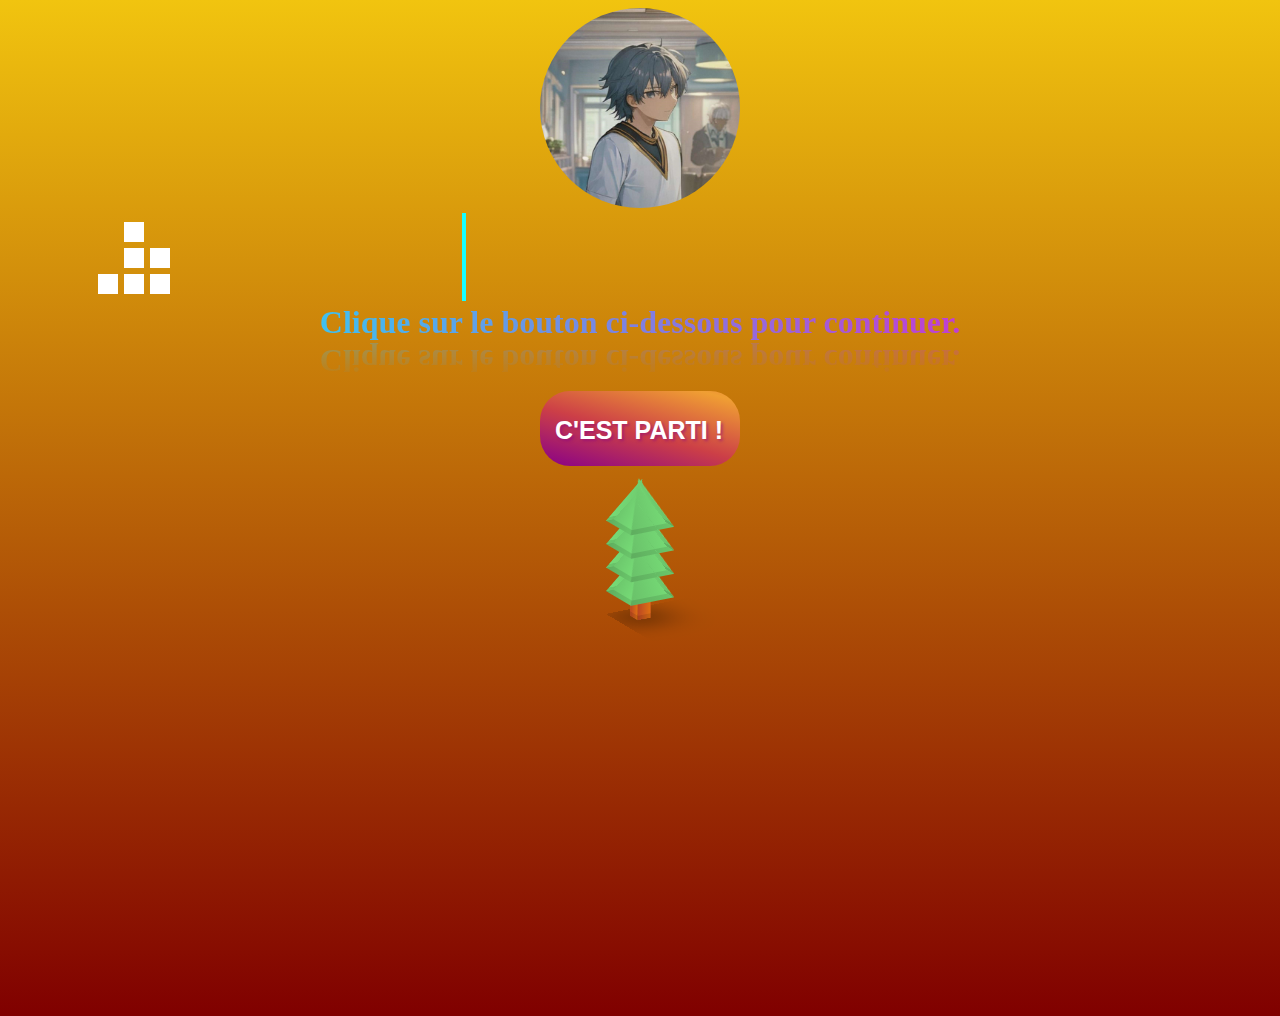
<file: index.html>
<!doctype html>
<html lang="fr">

<head>
  <meta charset="UTF-8">
  <meta name="viewport" content="width=device-width, initial-scale=1.0">
  <title>Bienvenue</title>
  <link rel="stylesheet" href="style.css">
  <link rel="website icon" type="png" href="logo-me.png">
</head>

<body id="parent">
  <img src="logo-me.png">
  <div class="loader">

    <div class="banter-loader">
      <div class="banter-loader__box"></div>
      <div class="banter-loader__box"></div>
      <div class="banter-loader__box"></div>
      <div class="banter-loader__box"></div>
      <div class="banter-loader__box"></div>
      <div class="banter-loader__box"></div>
      <div class="banter-loader__box"></div>
      <div class="banter-loader__box"></div>
      <div class="banter-loader__box"></div>
    </div>

    <div class="scanner">
      <span>Bienvenue</span>
    </div>

    <h1 class="center">Clique sur le bouton ci-dessous pour continuer.</h1>

    <button class="button" onclick="window.location.href='./page.html';">
      C'EST PARTI !
    </button>

    <div class="container">
      <div class="tree">
        <div class="branch" style="--x:0">
          <span style="--i:0;"></span>
          <span style="--i:1;"></span>
          <span style="--i:2;"></span>
          <span style="--i:3;"></span>
        </div>
        <div class="branch" style="--x:1">
          <span style="--i:0;"></span>
          <span style="--i:1;"></span>
          <span style="--i:2;"></span>
          <span style="--i:3;"></span>
        </div>
        <div class="branch" style="--x:2">
          <span style="--i:0;"></span>
          <span style="--i:1;"></span>
          <span style="--i:2;"></span>
          <span style="--i:3;"></span>
        </div>
        <div class="branch" style="--x:3">
          <span style="--i:0;"></span>
          <span style="--i:1;"></span>
          <span style="--i:2;"></span>
          <span style="--i:3;"></span>
        </div>
        <div class="stem">
          <span style="--i:0;"></span>
          <span style="--i:1;"></span>
          <span style="--i:2;"></span>
          <span style="--i:3;"></span>
        </div>
        <span class="shadow"></span>
      </div>
    </div>

</body>

</html>
</file>
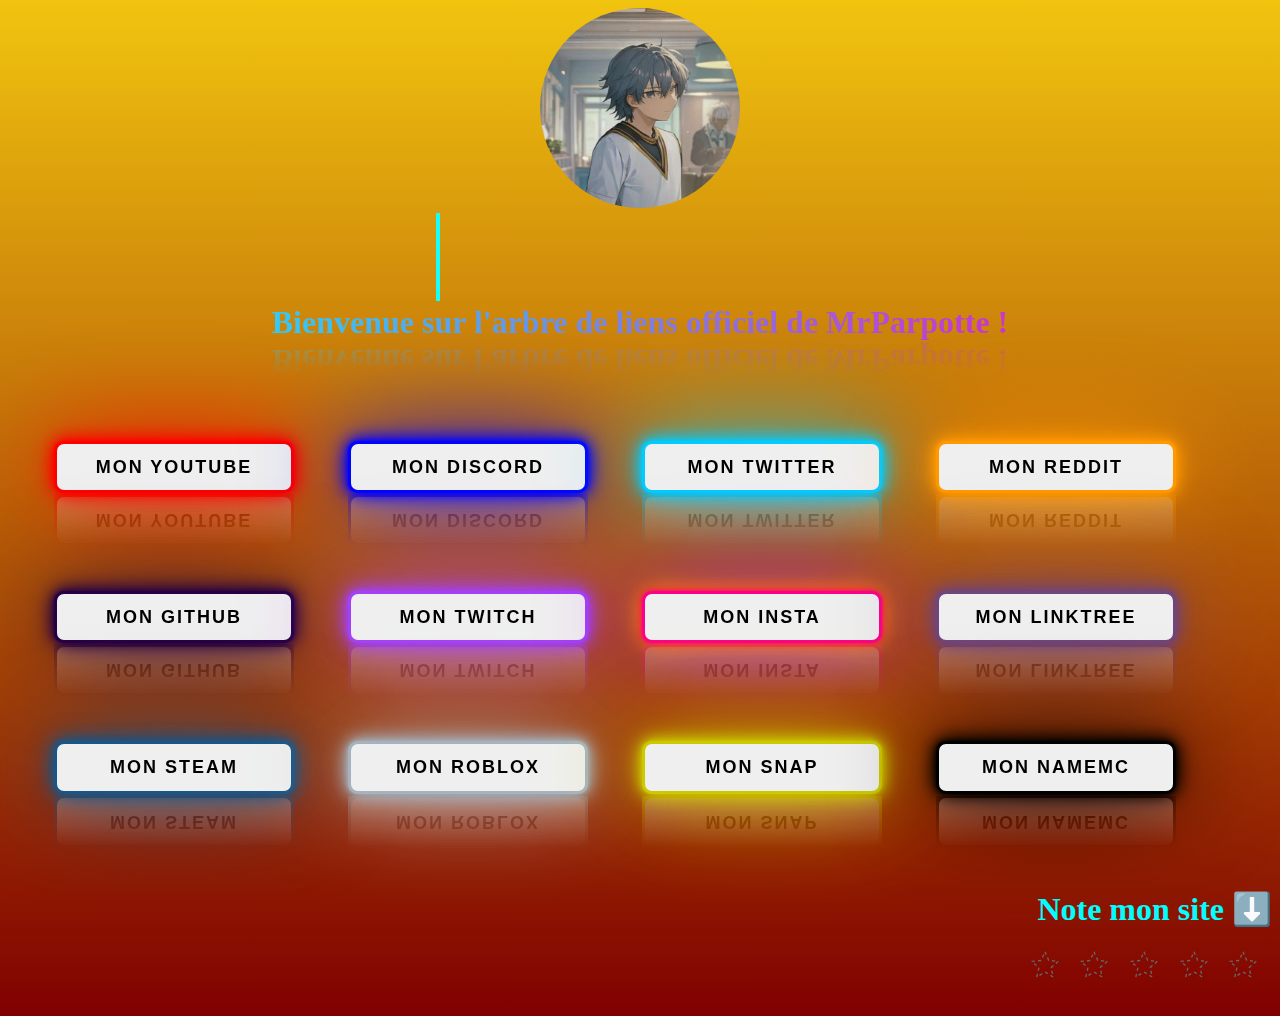
<file: page.html>
<!doctype html>
<html lang="fr">



<head>
  <meta charset="UTF-8">
  <meta name="viewport" content="width=device-width, initial-scale=1.0">
  <title>MrParpotte</title>
  <link rel="stylesheet" href="style.css">
  <link rel="website icon" type="png" href="logo-me.png">
</head>

<body id="parent">
  <img src="logo-me.png">

  <div class="loader2">
    <div class="scanner2">
      <span>MrParpotte</span>
    </div>
  </div>

  <h1 class="center">Bienvenue sur l'arbre de liens officiel de MrParpotte !</h1>

  <div class="un">
    <button class="link" id="youtube" onclick="window.location.href='https://www.youtube.com/@MrParpotte';">Mon
      YouTube</button>

    <button class="link" id="discord" onclick="window.location.href='https://discord.com/invite/XEUF2devDK';">Mon
      Discord
    </button>

    <button class="link" id="twitter" onclick="window.location.href='https://x.com/@HugoSalvatori1';">Mon
      Twitter</button>

    <button class="link" id="reddit" onclick="window.location.href='https://www.reddit.com/user/HugoSalvatori/';">Mon
      reddit</button>
  </div>
  <br>
  <br>
  <div class="deux">
    <button class="link" id="github" onclick="window.location.href='https://github.com/mrparpotte';">Mon GitHub</button>

    <button class="link" id="twitch" onclick="window.location.href='https://twitch.tv/MrParpotte';">Mon Twitch</button>

    <button class="link" id="insta" onclick="window.location.href='https://www.instagram.com/mrparpotte/';">Mon
      Insta</button>

    <button class="link" id="guns" onclick="window.location.href='https://guns.lol/mrparpotte';">Mon linktree</button>
  </div>
  <br>
  <br>
  <div class="trois">
    <button class="link" id="steam" onclick="window.location.href='https://steamcommunity.com/id/MrParpotte/';">Mon
      Steam</button>

    <button class="link" id="roblox"
      onclick="window.location.href='https://www.roblox.com/fr/users/3413447146/profile';">Mon Roblox</button>

    <button class="link" id="snap"
      onclick="window.location.href='https://snapchat.com/add/parpottetheking?share_id=xED6OeR-CYA&amp;locale=fr-FR';">Mon
      Snap</button>

    <button class="link" id="namemc" onclick="window.location.href='https://namemc.com/profile/MrParpotteYTB.1';">Mon
      NameMC</button>
  </div>
  </div>

  <h1 class="rating">
    Note mon site ⬇️
  </h1>

  <div class="rating">
    <input type="radio" id="star-1" name="star-radio" value="star-1">
    <label for="star-1">
      <svg xmlns="http://www.w3.org/2000/svg" viewBox="0 0 24 24">
        <path pathLength="360"
          d="M12,17.27L18.18,21L16.54,13.97L22,9.24L14.81,8.62L12,2L9.19,8.62L2,9.24L7.45,13.97L5.82,21L12,17.27Z">
        </path>
      </svg>
    </label>
    <input type="radio" id="star-2" name="star-radio" value="star-1">
    <label for="star-2">
      <svg xmlns="http://www.w3.org/2000/svg" viewBox="0 0 24 24">
        <path pathLength="360"
          d="M12,17.27L18.18,21L16.54,13.97L22,9.24L14.81,8.62L12,2L9.19,8.62L2,9.24L7.45,13.97L5.82,21L12,17.27Z">
        </path>
      </svg>
    </label>
    <input type="radio" id="star-3" name="star-radio" value="star-1">
    <label for="star-3">
      <svg xmlns="http://www.w3.org/2000/svg" viewBox="0 0 24 24">
        <path pathLength="360"
          d="M12,17.27L18.18,21L16.54,13.97L22,9.24L14.81,8.62L12,2L9.19,8.62L2,9.24L7.45,13.97L5.82,21L12,17.27Z">
        </path>
      </svg>
    </label>
    <input type="radio" id="star-4" name="star-radio" value="star-1">
    <label for="star-4">
      <svg xmlns="http://www.w3.org/2000/svg" viewBox="0 0 24 24">
        <path pathLength="360"
          d="M12,17.27L18.18,21L16.54,13.97L22,9.24L14.81,8.62L12,2L9.19,8.62L2,9.24L7.45,13.97L5.82,21L12,17.27Z">
        </path>
      </svg>
    </label>
    <input type="radio" id="star-5" name="star-radio" value="star-1">
    <label for="star-5">
      <svg xmlns="http://www.w3.org/2000/svg" viewBox="0 0 24 24">
        <path pathLength="360"
          d="M12,17.27L18.18,21L16.54,13.97L22,9.24L14.81,8.62L12,2L9.19,8.62L2,9.24L7.45,13.97L5.82,21L12,17.27Z">
        </path>
      </svg>
    </label>
  </div>

</body>

</html>
</file>
<file: style.css>
body {
  background: linear-gradient(#F1C40F, #800000);
  text-align: center;
  position: relative;
  background-repeat: no-repeat;
  height: 1000px;
}

.page-wrapper {
  overflow: clip;
}

.buton {
  background-color: lightgreen;
  padding: 5px 1px 5px 1px;
  border: 3px solid lightgreen;
  margin-bottom: 75px;
  margin-top: 50px;
  -webkit-box-reflect: below 1px linear-gradient(transparent, #0005);
  box-shadow: 0 0 5px lightgreen, 0 0 15px lightgreen, 0 0 25px lightgreen, 0 0 100px lightgreen;
  font-size: 18px;
  letter-spacing: 2px;
  text-transform: uppercase;
  display: block;
  text-align: center;
  font-weight: bold;
  padding: 0.7em 2em;
  border-radius: 10px;
  position: relative;
  box-shadow: 0 2px 10px rgba(0, 0, 0, 0.16), 0 3px 6px rgba(0, 0, 0, 0.1);
  text-decoration: none;
  transition: 0.3s ease all;
  z-index: 1;
  cursor: pointer;
  margin-top: 20px;
  margin-bottom: 20px;
  margin: 0 auto;
  width: 200px;
  font-weight: 600;
  overflow: hidden;
  padding: 3px;
  isolation: isolate;
  height: 50px;
}

.buton:hover:before,
button:focus:before {
  transition: 0.5 all ease;
  left: 0;
  right: 0;
  opacity: 1;
  transition-duration: 0.75s;
  translate: 0% 0%;
}

@keyframes animate {
  to {
    transform: translateX(25%);
  }
}

.buton:before {
  transition: 0.5s all ease;
  position: absolute;
  top: 0;
  left: 50%;
  right: 50%;
  bottom: 0;
  border-radius: 6px;
  opacity: 0;
  content: '';
  background-color: #000000c7;
  z-index: -1;
  content: "";
  width: 400%;
  height: 100%;
  background: linear-gradient(115deg, #4fcf70, #fad648, #a767e5, #12bcfe, #44ce7b);
  background-size: 25% 100%;
  animation: animate .75s linear infinite;
  animation-play-state: paused;
  translate: -5% 0%;
  transition: translate 0.25s ease-out;
}

.buton:active {
  transform: scale(0.9);
}

.buton:hover,
.buton:focus {
  color: white;
}

button {
  border-radius: 20px 20px 20px 20px;
}

h5 {
  text-align: center;
}

img {
  border-radius: 50%;
  width: 200px;
  height: 200px;
  animation: pulse 2s infinite;
}

@keyframes pulse {

  0%,
  100% {
    transform: scale(1);
  }

  50% {
    transform: scale(1.12);
  }
}

.center {
  background-size: cover;
  background-clip: text;
  background: linear-gradient(90deg, #00ffff, #ff00c3);
  -webkit-box-reflect: below 1px linear-gradient(transparent, #0005);
  -webkit-background-clip: text;
  color: transparent;
  margin-bottom: 50px;
  margin-top: 1px;
  border-radius: 30px;
  text-align: center;
}

.link {
  padding: 5px 1px 5px 1px;
  margin-bottom: 75px;
  margin-top: 50px;
  font-size: 18px;
  letter-spacing: 2px;
  text-transform: uppercase;
  text-align: center;
  display: inline-block;
  font-weight: bold;
  padding: 0.7em 2em;
  border-radius: 10px;
  position: relative;
  box-shadow: 0 2px 10px rgba(0, 0, 0, 0.16), 0 3px 6px rgba(0, 0, 0, 0.1);
  text-decoration: none;
  transition: 0.3s ease all;
  z-index: 1;
  cursor: pointer;
  margin-top: 20px;
  margin-bottom: 20px;
  margin: auto;
  width: 240px;
  margin-right: 50px;
}

.link:hover:before,
button:focus:before {
  transition: 0.5 all ease;
  left: 0;
  right: 0;
  opacity: 1;
}

.link:before {
  transition: 0.5s all ease;
  position: absolute;
  top: 0;
  left: 50%;
  right: 50%;
  bottom: 0;
  border-radius: 6px;
  opacity: 0;
  content: '';
  background-color: #000000c7;
  z-index: -1;
}

.link:active {
  transform: scale(0.9);
}


#youtube {
  border: 3px solid #ff0000;
  margin-bottom: 75px;
  margin-top: 50px;
  -webkit-box-reflect: below 1px linear-gradient(transparent, #0005);
  box-shadow: 0 0 5px #ff0000, 0 0 15px #ff0000, 0 0 25px #ff0000, 0 0 100px #ff0000;
}

#youtube:hover,
#youtube:focus {
  color: white;
}

#youtube::before {
  background-color: #ff0000;
}

#discord {
  border: 3px solid #0004ff;
  margin-bottom: 75px;
  margin-top: 50px;
  -webkit-box-reflect: below 1px linear-gradient(transparent, #0005);
  box-shadow: 0 0 5px #0004ff, 0 0 15px #0004ff, 0 0 25px #0004ff, 0 0 100px #0004ff;
}

#discord:hover,
#discord:focus {
  color: white;
}

#discord::before {
  background-color: #0004ff;
}

#twitter {
  border: 3px solid #00ccff;
  margin-bottom: 75px;
  margin-top: 50px;
  -webkit-box-reflect: below 1px linear-gradient(transparent, #0005);
  box-shadow: 0 0 5px #00ccff, 0 0 15px #00ccff, 0 0 25px #00ccff, 0 0 100px #00ccff;
}

#twitter:hover,
#twitter:focus {
  color: white;
}

#twitter::before {
  background-color: #00ccff;
}

#reddit {
  border: 3px solid #ff9900;
  margin-bottom: 75px;
  margin-top: 50px;
  -webkit-box-reflect: below 1px linear-gradient(transparent, #0005);
  box-shadow: 0 0 5px #ff9900, 0 0 15px #ff9900, 0 0 25px #ff9900, 0 0 100px #ff9900;
}

#reddit:hover,
#reddit:focus {
  color: white;
}

#reddit::before {
  background-color: #ff9900;
}

#github {
  border: 3px solid #260044;
  margin-bottom: 75px;
  margin-top: 5px;
  -webkit-box-reflect: below 1px linear-gradient(transparent, #0005);
  box-shadow: 0 0 5px #260044, 0 0 15px #260044, 0 0 25px #260044, 0 0 100px #260044;
}

#github:hover,
#github:focus {
  color: white;
}

#github::before {
  background-color: #260044;
}

#twitch {
  border: 3px solid #a441f7;
  margin-bottom: 75px;
  margin-top: 5px;
  -webkit-box-reflect: below 1px linear-gradient(transparent, #0005);
  box-shadow: 0 0 5px #a441f7, 0 0 15px #a441f7, 0 0 25px #a441f7, 0 0 100px #a441f7;
}

#twitch:hover,
#twitch:focus {
  color: white;
}

#twitch::before {
  background-color: #a441f7;
}

#insta {
  border: 3px solid #fd0088;
  margin-bottom: 75px;
  margin-top: 5px;
  -webkit-box-reflect: below 1px linear-gradient(transparent, #0005);
  box-shadow: 0 0 5px #fe007a, 0 0 15px #ff1132, 0 0 25px #ffc200, 0 0 100px #a702f2;
}

#insta:hover,
#insta:focus {
  color: white;
}

#insta::before {
  background-color: #fd0088;
}

#guns {
  border: 3px solid #70457b;
  margin-bottom: 75px;
  margin-top: 5px;
  -webkit-box-reflect: below 1px linear-gradient(transparent, #0005);
  box-shadow: 0 0 5px #70457b, 0 0 15px #70457b, 0 0 25px #70457b, 0 0 100px #70457b;
}

#guns:hover,
#guns:focus {
  color: white;
}

#guns::before {
  background-color: #70457b;
}

#steam {
  border: 3px solid #1b5585;
  margin-bottom: 75px;
  margin-top: 5px;
  -webkit-box-reflect: below 1px linear-gradient(transparent, #0005);
  box-shadow: 0 0 5px #1b5585, 0 0 15px #1b5585, 0 0 25px #1b5585, 0 0 100px #1b5585;
}

#steam:hover,
#steam:focus {
  color: white;
}

#steam::before {
  background-color: #1b5585;
}

#roblox {
  border: 3px solid #a6b3bf;
  margin-bottom: 75px;
  margin-top: 5px;
  -webkit-box-reflect: below 1px linear-gradient(transparent, #0005);
  box-shadow: 0 0 5px #a6b3bf, 0 0 15px #a6b3bf, 0 0 25px #a6b3bf, 0 0 100px #a6b3bf;
}

#roblox:hover,
#roblox:focus {
  color: white;
}

#roblox::before {
  background-color: #a6b3bf;
}

#snap {
  border: 3px solid #ccc900;
  margin-bottom: 75px;
  margin-top: 5px;
  -webkit-box-reflect: below 1px linear-gradient(transparent, #0005);
  box-shadow: 0 0 5px #ccc900, 0 0 15px #ccc900, 0 0 25px #ccc900, 0 0 100px #ccc900;
}

#snap:hover,
#snap:focus {
  color: white;
}

#snap::before {
  background-color: #ccc900;
}

#namemc {
  border: 3px solid #000000;
  margin-bottom: 75px;
  margin-top: 5px;
  -webkit-box-reflect: below 1px linear-gradient(transparent, #0005);
  box-shadow: 0 0 5px #000000, 0 0 15px #000000, 0 0 25px #000000, 0 0 100px #000000;
}

#namemc:hover,
#namemc:focus {
  color: white;
}

#namemc::before {
  background-color: #000000;
}

.scanner span {
  color: transparent;
  font-size: 5rem;
  position: relative;
  overflow: hidden;
  font-weight: bold;
}

.scanner span::before {
  content: "Bienvenue";
  position: absolute;
  top: 0;
  left: 0;
  width: 0;
  height: 100%;
  border-right: 4px solid #17feff;
  overflow: hidden;
  color: #17feff;
  animation: load91371 2s linear infinite;
}

.scanner2 span {
  color: transparent;
  font-size: 5rem;
  position: relative;
  overflow: hidden;
  font-weight: bold;
}

.scanner2 span::before {
  content: "MrParpotte";
  position: absolute;
  top: 0;
  left: 0;
  width: 0;
  height: 100%;
  border-right: 4px solid #17feff;
  overflow: hidden;
  color: #17feff;
  animation: load91371 2s linear infinite;
}

@keyframes load91371 {

  0%,
  10%,
  100% {
    width: 0;
  }

  10%,
  20%,
  30%,
  40%,
  50%,
  60%,
  70%,
  80%,
  90%,
  100% {
    border-right-color: transparent;
  }

  11%,
  21%,
  31%,
  41%,
  51%,
  61%,
  71%,
  81%,
  91% {
    border-right-color: #17feff;
  }

  60%,
  80% {
    width: 100%;
  }
}

.un {
  display: inline-block;
}

.deux {
  display: inline-block;
}

.trois {
  display: inline-block;
}

.button {
  width: 200px;
  height: 75px;
  padding-top: 25px;
  padding-bottom: 25px;
  padding-left: 15px;
  display: flex;
  border: none;
  font-weight: bold;
  border-radius: 30px;
  cursor: pointer;
  text-shadow: 2px 2px 3px rgb(136 0 136 / 50%);
  background: linear-gradient(15deg,
      #880088,
      #aa2068,
      #cc3f47,
      #de6f3d,
      #f09f33,
      #de6f3d,
      #cc3f47,
      #aa2068,
      #880088) no-repeat;
  background-size: 300%;
  background-position: left center;
  transition: background 0.3s ease;
  color: #fff;
  font-size: 25px;
  margin: 0 auto;
}

.button:hover {
  background-size: 320%;
  background-position: right center;
}

.button:hover svg {
  fill: #fff;
}

.button svg {
  width: 23px;
  fill: #f09f33;
  transition: 0.3s ease;
}

.container {
  width: 100%;
  display: flex;
  justify-content: center;
  align-items: center;
  margin-right: 25%;
  margin-top: 65px;
}

.tree {
  position: relative;
  width: 50px;
  height: 50px;
  transform-style: preserve-3d;
  transform: rotateX(-20deg) rotateY(30deg);
  animation: treeAnimate 5s linear infinite;
}

@keyframes treeAnimate {
  0% {
    transform: rotateX(-20deg) rotateY(360deg);
  }

  100% {
    transform: rotateX(-20deg) rotateY(0deg);
  }
}

.tree div {
  position: absolute;
  top: -50px;
  left: 0;
  width: 100%;
  height: 100%;
  transform-style: preserve-3d;
  transform: translateY(calc(25px * var(--x))) translateZ(0px);
}

.tree div.branch span {
  position: absolute;
  top: 0;
  left: 0;
  width: 100%;
  height: 100%;
  background: linear-gradient(90deg, #69c069, #77dd77);
  clip-path: polygon(50% 0%, 0% 100%, 100% 100%);
  border-bottom: 5px solid #00000019;
  transform-origin: bottom;
  transform: rotateY(calc(90deg * var(--i))) rotateX(30deg) translateZ(28.5px);
}

.tree div.stem span {
  position: absolute;
  top: 110px;
  /* updated top value */
  left: calc(50% - 7.5px);
  width: 15px;
  height: 50%;
  background: linear-gradient(90deg, #bb4622, #df7214);
  border-bottom: 5px solid #00000019;
  transform-origin: bottom;
  transform: rotateY(calc(90deg * var(--i))) translateZ(7.5px);
}

.shadow {
  position: absolute;
  top: 0;
  left: 0;
  width: 100%;
  height: 100%;
  background: rgba(0, 0, 0, 0.4);
  filter: blur(20px);
  transform-style: preserve-3d;
  transform: rotateX(90deg) translateZ(-65px);
}

/* LOADING */ 
.banter-loader {
  position: absolute;
  left: 10%;
  top: 25%;
  width: 72px;
  height: 72px;
  margin-left: -36px;
  margin-top: -36px;
}

.banter-loader__box {
  float: left;
  position: relative;
  width: 20px;
  height: 20px;
  margin-right: 6px;
}

.banter-loader__box:before {
  content: "";
  position: absolute;
  left: 0;
  top: 0;
  width: 100%;
  height: 100%;
  background: #fff;
}

.banter-loader__box:nth-child(3n) {
  margin-right: 0;
  margin-bottom: 6px;
}

.banter-loader__box:nth-child(1):before, .banter-loader__box:nth-child(4):before {
  margin-left: 26px;
}

.banter-loader__box:nth-child(3):before {
  margin-top: 52px;
}

.banter-loader__box:last-child {
  margin-bottom: 0;
}

@keyframes moveBox-1 {
  9.0909090909% {
    transform: translate(-26px, 0);
  }

  18.1818181818% {
    transform: translate(0px, 0);
  }

  27.2727272727% {
    transform: translate(0px, 0);
  }

  36.3636363636% {
    transform: translate(26px, 0);
  }

  45.4545454545% {
    transform: translate(26px, 26px);
  }

  54.5454545455% {
    transform: translate(26px, 26px);
  }

  63.6363636364% {
    transform: translate(26px, 26px);
  }

  72.7272727273% {
    transform: translate(26px, 0px);
  }

  81.8181818182% {
    transform: translate(0px, 0px);
  }

  90.9090909091% {
    transform: translate(-26px, 0px);
  }

  100% {
    transform: translate(0px, 0px);
  }
}

.banter-loader__box:nth-child(1) {
  animation: moveBox-1 4s infinite;
}

@keyframes moveBox-2 {
  9.0909090909% {
    transform: translate(0, 0);
  }

  18.1818181818% {
    transform: translate(26px, 0);
  }

  27.2727272727% {
    transform: translate(0px, 0);
  }

  36.3636363636% {
    transform: translate(26px, 0);
  }

  45.4545454545% {
    transform: translate(26px, 26px);
  }

  54.5454545455% {
    transform: translate(26px, 26px);
  }

  63.6363636364% {
    transform: translate(26px, 26px);
  }

  72.7272727273% {
    transform: translate(26px, 26px);
  }

  81.8181818182% {
    transform: translate(0px, 26px);
  }

  90.9090909091% {
    transform: translate(0px, 26px);
  }

  100% {
    transform: translate(0px, 0px);
  }
}

.banter-loader__box:nth-child(2) {
  animation: moveBox-2 4s infinite;
}

@keyframes moveBox-3 {
  9.0909090909% {
    transform: translate(-26px, 0);
  }

  18.1818181818% {
    transform: translate(-26px, 0);
  }

  27.2727272727% {
    transform: translate(0px, 0);
  }

  36.3636363636% {
    transform: translate(-26px, 0);
  }

  45.4545454545% {
    transform: translate(-26px, 0);
  }

  54.5454545455% {
    transform: translate(-26px, 0);
  }

  63.6363636364% {
    transform: translate(-26px, 0);
  }

  72.7272727273% {
    transform: translate(-26px, 0);
  }

  81.8181818182% {
    transform: translate(-26px, -26px);
  }

  90.9090909091% {
    transform: translate(0px, -26px);
  }

  100% {
    transform: translate(0px, 0px);
  }
}

.banter-loader__box:nth-child(3) {
  animation: moveBox-3 4s infinite;
}

@keyframes moveBox-4 {
  9.0909090909% {
    transform: translate(-26px, 0);
  }

  18.1818181818% {
    transform: translate(-26px, 0);
  }

  27.2727272727% {
    transform: translate(-26px, -26px);
  }

  36.3636363636% {
    transform: translate(0px, -26px);
  }

  45.4545454545% {
    transform: translate(0px, 0px);
  }

  54.5454545455% {
    transform: translate(0px, -26px);
  }

  63.6363636364% {
    transform: translate(0px, -26px);
  }

  72.7272727273% {
    transform: translate(0px, -26px);
  }

  81.8181818182% {
    transform: translate(-26px, -26px);
  }

  90.9090909091% {
    transform: translate(-26px, 0px);
  }

  100% {
    transform: translate(0px, 0px);
  }
}

.banter-loader__box:nth-child(4) {
  animation: moveBox-4 4s infinite;
}

@keyframes moveBox-5 {
  9.0909090909% {
    transform: translate(0, 0);
  }

  18.1818181818% {
    transform: translate(0, 0);
  }

  27.2727272727% {
    transform: translate(0, 0);
  }

  36.3636363636% {
    transform: translate(26px, 0);
  }

  45.4545454545% {
    transform: translate(26px, 0);
  }

  54.5454545455% {
    transform: translate(26px, 0);
  }

  63.6363636364% {
    transform: translate(26px, 0);
  }

  72.7272727273% {
    transform: translate(26px, 0);
  }

  81.8181818182% {
    transform: translate(26px, -26px);
  }

  90.9090909091% {
    transform: translate(0px, -26px);
  }

  100% {
    transform: translate(0px, 0px);
  }
}

.banter-loader__box:nth-child(5) {
  animation: moveBox-5 4s infinite;
}

@keyframes moveBox-6 {
  9.0909090909% {
    transform: translate(0, 0);
  }

  18.1818181818% {
    transform: translate(-26px, 0);
  }

  27.2727272727% {
    transform: translate(-26px, 0);
  }

  36.3636363636% {
    transform: translate(0px, 0);
  }

  45.4545454545% {
    transform: translate(0px, 0);
  }

  54.5454545455% {
    transform: translate(0px, 0);
  }

  63.6363636364% {
    transform: translate(0px, 0);
  }

  72.7272727273% {
    transform: translate(0px, 26px);
  }

  81.8181818182% {
    transform: translate(-26px, 26px);
  }

  90.9090909091% {
    transform: translate(-26px, 0px);
  }

  100% {
    transform: translate(0px, 0px);
  }
}

.banter-loader__box:nth-child(6) {
  animation: moveBox-6 4s infinite;
}

@keyframes moveBox-7 {
  9.0909090909% {
    transform: translate(26px, 0);
  }

  18.1818181818% {
    transform: translate(26px, 0);
  }

  27.2727272727% {
    transform: translate(26px, 0);
  }

  36.3636363636% {
    transform: translate(0px, 0);
  }

  45.4545454545% {
    transform: translate(0px, -26px);
  }

  54.5454545455% {
    transform: translate(26px, -26px);
  }

  63.6363636364% {
    transform: translate(0px, -26px);
  }

  72.7272727273% {
    transform: translate(0px, -26px);
  }

  81.8181818182% {
    transform: translate(0px, 0px);
  }

  90.9090909091% {
    transform: translate(26px, 0px);
  }

  100% {
    transform: translate(0px, 0px);
  }
}

.banter-loader__box:nth-child(7) {
  animation: moveBox-7 4s infinite;
}

@keyframes moveBox-8 {
  9.0909090909% {
    transform: translate(0, 0);
  }

  18.1818181818% {
    transform: translate(-26px, 0);
  }

  27.2727272727% {
    transform: translate(-26px, -26px);
  }

  36.3636363636% {
    transform: translate(0px, -26px);
  }

  45.4545454545% {
    transform: translate(0px, -26px);
  }

  54.5454545455% {
    transform: translate(0px, -26px);
  }

  63.6363636364% {
    transform: translate(0px, -26px);
  }

  72.7272727273% {
    transform: translate(0px, -26px);
  }

  81.8181818182% {
    transform: translate(26px, -26px);
  }

  90.9090909091% {
    transform: translate(26px, 0px);
  }

  100% {
    transform: translate(0px, 0px);
  }
}

.banter-loader__box:nth-child(8) {
  animation: moveBox-8 4s infinite;
}

@keyframes moveBox-9 {
  9.0909090909% {
    transform: translate(-26px, 0);
  }

  18.1818181818% {
    transform: translate(-26px, 0);
  }

  27.2727272727% {
    transform: translate(0px, 0);
  }

  36.3636363636% {
    transform: translate(-26px, 0);
  }

  45.4545454545% {
    transform: translate(0px, 0);
  }

  54.5454545455% {
    transform: translate(0px, 0);
  }

  63.6363636364% {
    transform: translate(-26px, 0);
  }

  72.7272727273% {
    transform: translate(-26px, 0);
  }

  81.8181818182% {
    transform: translate(-52px, 0);
  }

  90.9090909091% {
    transform: translate(-26px, 0);
  }

  100% {
    transform: translate(0px, 0);
  }
}

.banter-loader__box:nth-child(9) {
  animation: moveBox-9 4s infinite;
}

/* From Uiverse.io by SelfMadeSystem */ 
.rating {
  display: flex;
  flex-direction: row-reverse;
  gap: 0.3rem;
  --stroke: #666;
  --fill: #ffc73a;
}

.rating input {
  appearance: unset;
}

.rating label {
  cursor: pointer;
}

.rating svg {
  width: 2rem;
  height: 2rem;
  overflow: visible;
  fill: transparent;
  stroke: var(--stroke);
  stroke-linejoin: bevel;
  stroke-dasharray: 12;
  animation: idle 4s linear infinite;
  transition: stroke 0.2s, fill 0.5s;
}

@keyframes idle {
  from {
    stroke-dashoffset: 24;
  }
}

.rating label:hover svg {
  stroke: var(--fill);
}

.rating input:checked ~ label svg {
  transition: 0s;
  animation: idle 4s linear infinite, yippee 0.75s backwards;
  fill: var(--fill);
  stroke: var(--fill);
  stroke-opacity: 0;
  stroke-dasharray: 0;
  stroke-linejoin: miter;
  stroke-width: 8px;
}

@keyframes yippee {
  0% {
    transform: scale(1);
    fill: var(--fill);
    fill-opacity: 0;
    stroke-opacity: 1;
    stroke: var(--stroke);
    stroke-dasharray: 10;
    stroke-width: 1px;
    stroke-linejoin: bevel;
  }

  30% {
    transform: scale(0);
    fill: var(--fill);
    fill-opacity: 0;
    stroke-opacity: 1;
    stroke: var(--stroke);
    stroke-dasharray: 10;
    stroke-width: 1px;
    stroke-linejoin: bevel;
  }

  30.1% {
    stroke: var(--fill);
    stroke-dasharray: 0;
    stroke-linejoin: miter;
    stroke-width: 8px;
  }

  60% {
    transform: scale(1.2);
    fill: var(--fill);
  }
}

.rating{
  color: #00ffff;
}
</file>
